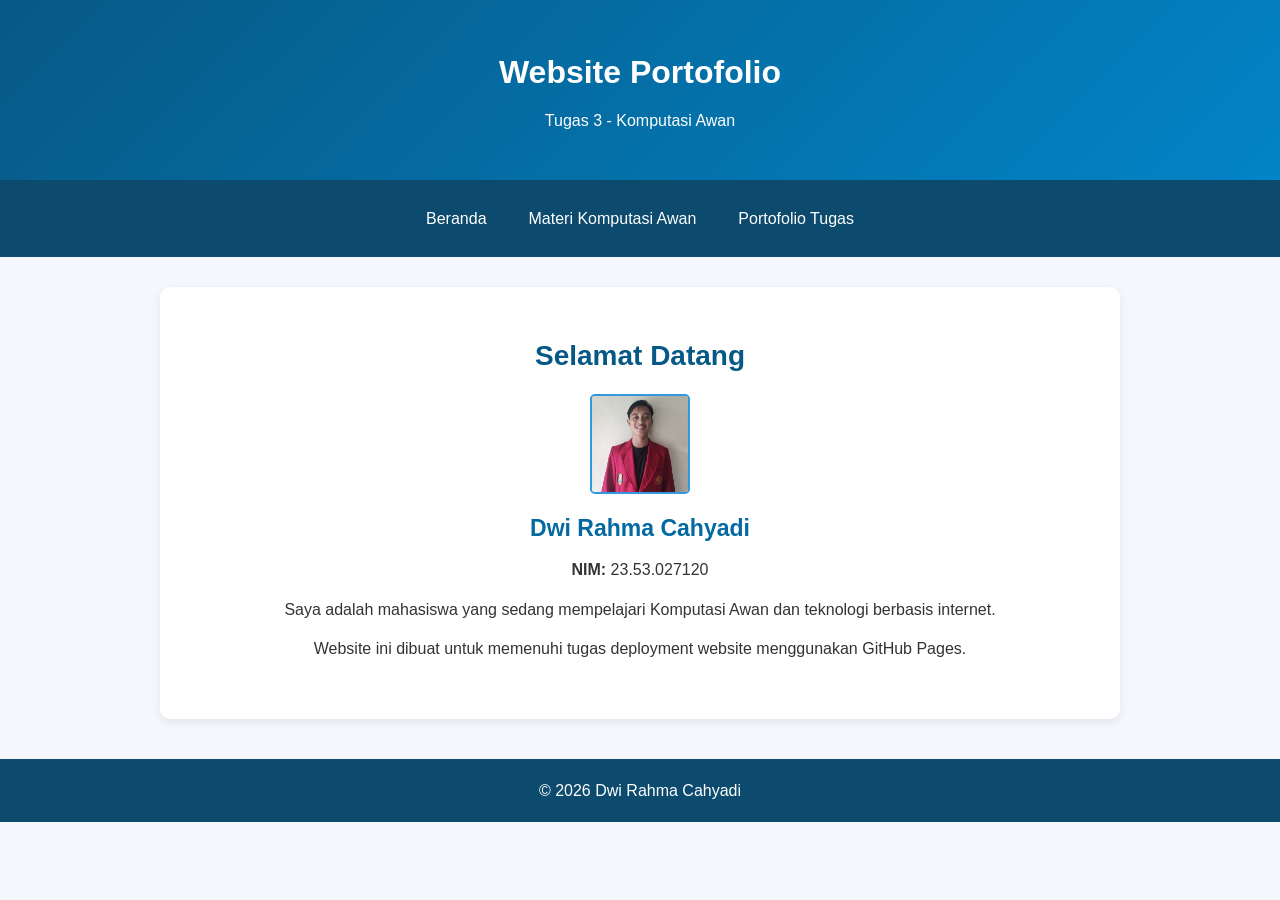
<file: index.html>
<!DOCTYPE html>
<html lang="id">
<head>
    <meta charset="UTF-8">
    <meta name="viewport" content="width=device-width, initial-scale=1.0">
    <title>Beranda - Website Dwi Rahma Cahyadi</title>
    <link rel="stylesheet" href="assets/css/style.css">
</head>
<body>

    <header>
        <h1>Website Portofolio</h1>
        <p>Tugas 3 - Komputasi Awan</p>
    </header>

    <nav>
        <a href="index.html">Beranda</a>
        <a href="materi.html">Materi Komputasi Awan</a>
        <a href="portofolio.html">Portofolio Tugas</a>
    </nav>

    <main>
        <section class="profil">
            <h2>Selamat Datang</h2>

            <!-- Foto Profil -->
            <img src="assets/images/foto.jpg"
                 alt="Foto Dwi Rahma Cahyadi"
                 class="foto-profil">

            <h3>Dwi Rahma Cahyadi</h3>
            <p><strong>NIM:</strong> 23.53.027120</p>

            <p>
                Saya adalah mahasiswa yang sedang mempelajari
                Komputasi Awan dan teknologi berbasis internet.
            </p>

            <p>
                Website ini dibuat untuk memenuhi tugas deployment
                website menggunakan GitHub Pages.
            </p>
        </section>
    </main>

    <footer>
        <p>&copy; 2026 Dwi Rahma Cahyadi</p>
    </footer>

    <script src="assets/js/menu.js"></script>
</body>
</html>
</file>
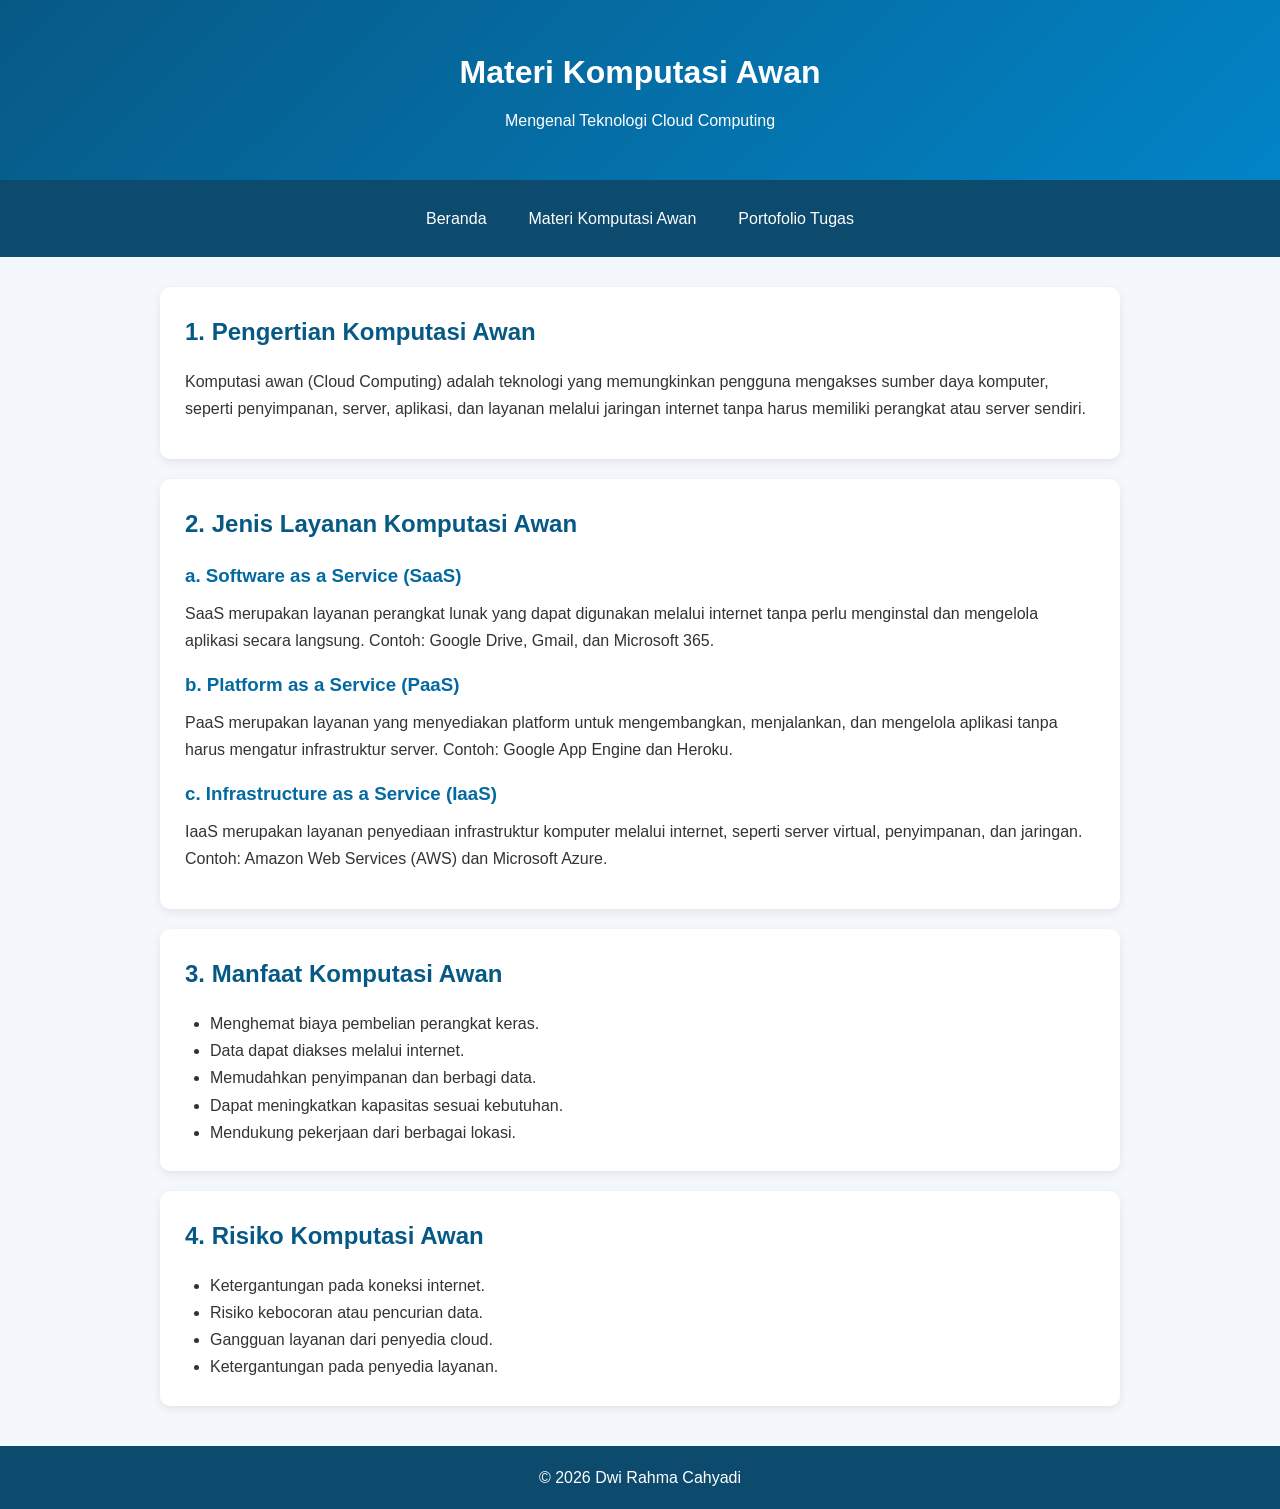
<file: materi.html>
<!DOCTYPE html>
<html lang="id">
<head>
    <meta charset="UTF-8">
    <meta name="viewport" content="width=device-width, initial-scale=1.0">
    <title>Materi Komputasi Awan</title>
    <link rel="stylesheet" href="assets/css/style.css">
</head>
<body>

    <header>
        <h1>Materi Komputasi Awan</h1>
        <p>Mengenal Teknologi Cloud Computing</p>
    </header>

    <nav>
        <a href="index.html">Beranda</a>
        <a href="materi.html">Materi Komputasi Awan</a>
        <a href="portofolio.html">Portofolio Tugas</a>
    </nav>

    <main>
        <section>
            <h2>1. Pengertian Komputasi Awan</h2>
            <p>
                Komputasi awan (Cloud Computing) adalah teknologi yang
                memungkinkan pengguna mengakses sumber daya komputer,
                seperti penyimpanan, server, aplikasi, dan layanan
                melalui jaringan internet tanpa harus memiliki
                perangkat atau server sendiri.
            </p>
        </section>

        <section>
            <h2>2. Jenis Layanan Komputasi Awan</h2>

            <h3>a. Software as a Service (SaaS)</h3>
            <p>
                SaaS merupakan layanan perangkat lunak yang dapat
                digunakan melalui internet tanpa perlu menginstal
                dan mengelola aplikasi secara langsung.
                Contoh: Google Drive, Gmail, dan Microsoft 365.
            </p>

            <h3>b. Platform as a Service (PaaS)</h3>
            <p>
                PaaS merupakan layanan yang menyediakan platform
                untuk mengembangkan, menjalankan, dan mengelola
                aplikasi tanpa harus mengatur infrastruktur server.
                Contoh: Google App Engine dan Heroku.
            </p>

            <h3>c. Infrastructure as a Service (IaaS)</h3>
            <p>
                IaaS merupakan layanan penyediaan infrastruktur
                komputer melalui internet, seperti server virtual,
                penyimpanan, dan jaringan.
                Contoh: Amazon Web Services (AWS) dan Microsoft Azure.
            </p>
        </section>

        <section>
            <h2>3. Manfaat Komputasi Awan</h2>
            <ul>
                <li>Menghemat biaya pembelian perangkat keras.</li>
                <li>Data dapat diakses melalui internet.</li>
                <li>Memudahkan penyimpanan dan berbagi data.</li>
                <li>Dapat meningkatkan kapasitas sesuai kebutuhan.</li>
                <li>Mendukung pekerjaan dari berbagai lokasi.</li>
            </ul>
        </section>

        <section>
            <h2>4. Risiko Komputasi Awan</h2>
            <ul>
                <li>Ketergantungan pada koneksi internet.</li>
                <li>Risiko kebocoran atau pencurian data.</li>
                <li>Gangguan layanan dari penyedia cloud.</li>
                <li>Ketergantungan pada penyedia layanan.</li>
            </ul>
        </section>
    </main>

    <footer>
        <p>&copy; 2026 Dwi Rahma Cahyadi</p>
    </footer>

    <script src="assets/js/menu.js"></script>
</body>
</html>
</file>
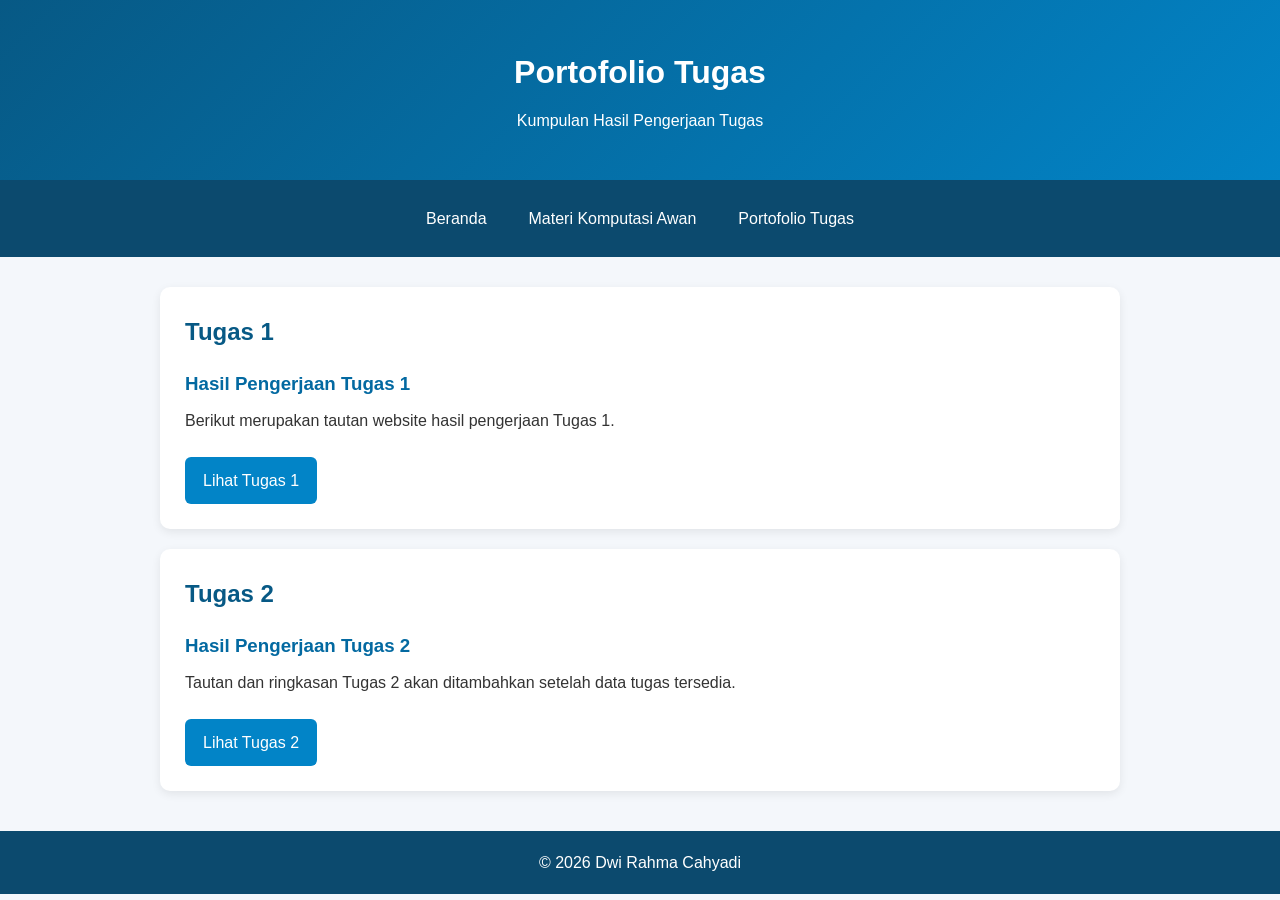
<file: portofolio.html>
<!DOCTYPE html>
<html lang="id">
<head>
    <meta charset="UTF-8">
    <meta name="viewport" content="width=device-width, initial-scale=1.0">
    <title>Portofolio Tugas</title>
    <link rel="stylesheet" href="assets/css/style.css">
</head>
<body>

    <header>
        <h1>Portofolio Tugas</h1>
        <p>Kumpulan Hasil Pengerjaan Tugas</p>
    </header>

    <nav>
        <a href="index.html">Beranda</a>
        <a href="materi.html">Materi Komputasi Awan</a>
        <a href="portofolio.html">Portofolio Tugas</a>
    </nav>

    <main>
        <section>
            <h2>Tugas 1</h2>
            <h3>Hasil Pengerjaan Tugas 1</h3>
            <p>
                Berikut merupakan tautan website hasil pengerjaan
                Tugas 1.
            </p>
            <a href="https://sites.google.com/view/dwi-rahma-cahyadi-23-53-037120/halaman-muka?authuser=0"
               target="_blank" rel="noopener noreferrer">
                Lihat Tugas 1
            </a>
        </section>

        <section>
            <h2>Tugas 2</h2>
            <h3>Hasil Pengerjaan Tugas 2</h3>
            <p>
                Tautan dan ringkasan Tugas 2 akan ditambahkan
                setelah data tugas tersedia.
            </p>
            <a href="https://drive.google.com/drive/folders/1La2K-yfwJ0g9BZkqB05Zp7HyIUV7jPy5?usp=sharing"
               target="_blank" rel="noopener noreferrer">
                Lihat Tugas 2
            </a>
        </section>
    </main>

    <footer>
        <p>&copy; 2026 Dwi Rahma Cahyadi</p>
    </footer>

    <script src="assets/js/menu.js"></script>
</body>
</html>
</file>
<file: assets/css/style.css>
/* Pengaturan dasar */
* {
    margin: 0;
    padding: 0;
    box-sizing: border-box;
}

body {
    font-family: Arial, sans-serif;
    background-color: #f4f7fb;
    color: #333;
    line-height: 1.7;
}

/* Bagian header */
header {
    background: linear-gradient(135deg, #075985, #0284c7);
    color: white;
    text-align: center;
    padding: 45px 20px;
}

header h1 {
    font-size: 32px;
    margin-bottom: 8px;
}

header p {
    font-size: 16px;
}

/* Menu navigasi */
nav {
    background-color: #0c4a6e;
    display: flex;
    justify-content: center;
    flex-wrap: wrap;
    gap: 10px;
    padding: 15px;
}

nav a {
    color: white;
    text-decoration: none;
    padding: 10px 16px;
    border-radius: 6px;
    transition: 0.3s;
}

nav a:hover {
    background-color: #0284c7;
}

/* Konten utama */
main {
    max-width: 1000px;
    margin: 30px auto;
    padding: 0 20px;
}

section {
    background-color: white;
    padding: 25px;
    margin-bottom: 20px;
    border-radius: 10px;
    box-shadow: 0 3px 10px rgba(0, 0, 0, 0.08);
}

section h2 {
    color: #075985;
    margin-bottom: 15px;
}

section h3 {
    color: #0369a1;
    margin-top: 15px;
    margin-bottom: 8px;
}

section p {
    margin-bottom: 12px;
}

section ul {
    padding-left: 25px;
}

/* Bagian profil */
.profil {
    text-align: center;
    padding: 45px 25px;
}

.profil h2 {
    font-size: 28px;
}

.profil h3 {
    font-size: 23px;
}

/* Foto profil */
/* Foto Profil Bentuk Kotak */
.profil img.foto-profil {
    width: 100px !important;
    height: 100px !important;
    max-width: 100px;
    object-fit: cover;
    border-radius: 5px;
    border: 2px solid #3498db;
    display: block;
    margin: 10px auto;
}
/* Link */
section a {
    display: inline-block;
    background-color: #0284c7;
    color: white;
    text-decoration: none;
    padding: 10px 18px;
    border-radius: 6px;
    margin-top: 10px;
}

section a:hover {
    background-color: #075985;
}

/* Footer */
footer {
    background-color: #0c4a6e;
    color: white;
    text-align: center;
    padding: 18px;
    margin-top: 40px;
}

/* Tampilan HP */
@media (max-width: 600px) {

    header h1 {
        font-size: 25px;
    }

    nav {
        flex-direction: column;
        text-align: center;
    }

    main {
        padding: 0 12px;
    }

    section {
        padding: 18px;
    }

}
</file>
